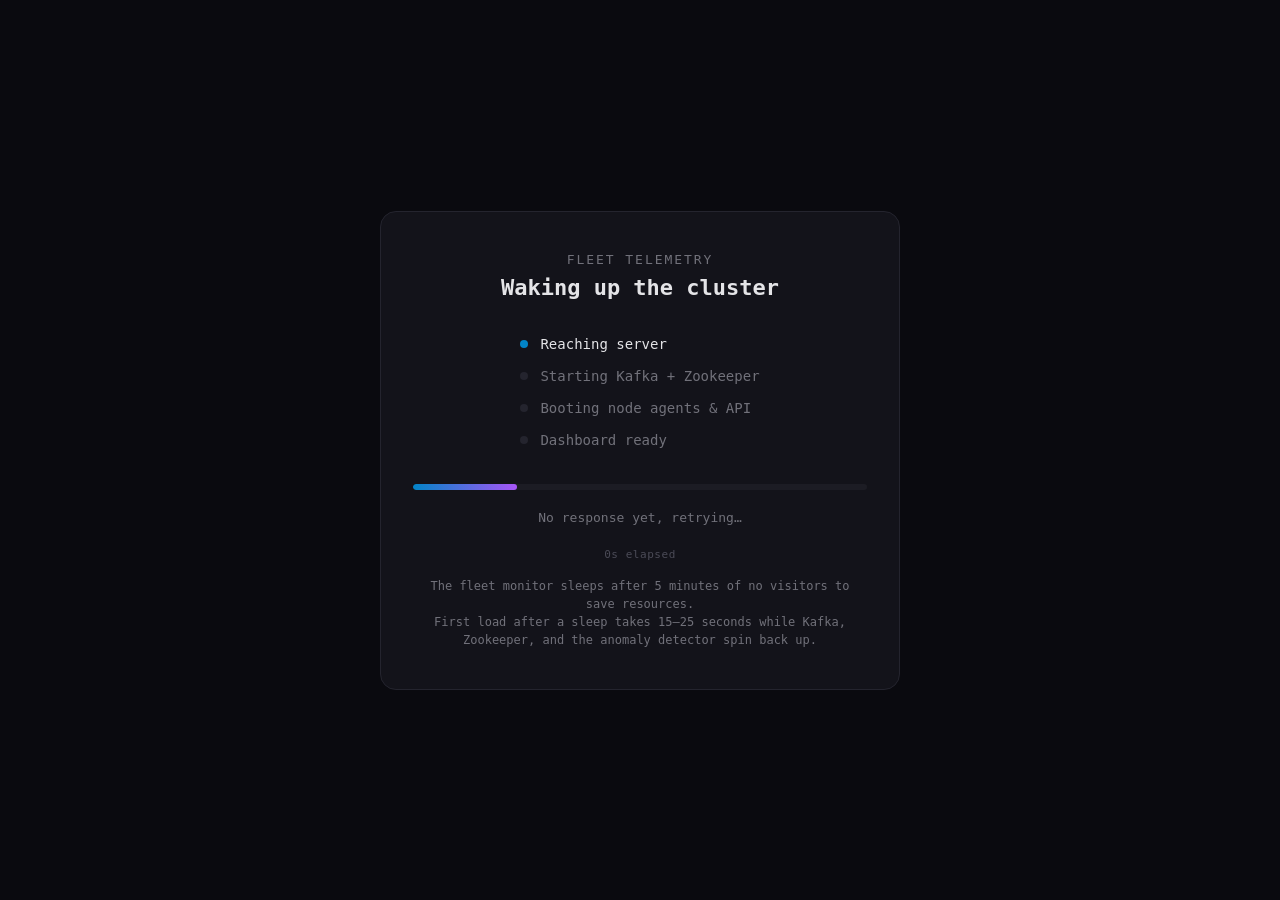
<file: docs/index.html>
<!DOCTYPE html>
<html lang="en">
<head>
<meta charset="UTF-8">
<meta name="viewport" content="width=device-width, initial-scale=1.0">
<title>Kafka Fleet Monitor</title>
<style>
  :root {
    --bg: #0a0a0f;
    --panel: #13131a;
    --border: #24242e;
    --text: #e4e4e7;
    --muted: #71717a;
    --accent: #0284c7;
    --accent2: #a855f7;
    --ok: #22c55e;
    --warn: #f59e0b;
    --err: #ef4444;
  }
  * { box-sizing: border-box; }
  body {
    margin: 0;
    min-height: 100vh;
    display: flex;
    align-items: center;
    justify-content: center;
    background: var(--bg);
    color: var(--text);
    font-family: 'Space Mono', ui-monospace, SFMono-Regular, Menlo, monospace;
    padding: 24px;
  }
  .card {
    width: 100%;
    max-width: 520px;
    background: var(--panel);
    border: 1px solid var(--border);
    border-radius: 16px;
    padding: 40px 32px;
    text-align: center;
  }
  .logo {
    font-size: 13px;
    letter-spacing: 0.15em;
    color: var(--muted);
    text-transform: uppercase;
    margin-bottom: 8px;
  }
  h1 {
    font-size: 22px;
    margin: 0 0 28px;
    font-weight: 600;
  }
  .stage-list {
    list-style: none;
    padding: 0;
    margin: 0 0 28px;
    text-align: left;
    display: inline-block;
  }
  .stage {
    display: flex;
    align-items: center;
    gap: 12px;
    padding: 8px 0;
    font-size: 14px;
    color: var(--muted);
    transition: color 0.3s;
  }
  .stage.active { color: var(--text); }
  .stage.done { color: var(--ok); }
  .dot {
    width: 8px;
    height: 8px;
    border-radius: 50%;
    background: var(--border);
    flex-shrink: 0;
    transition: background 0.3s;
  }
  .stage.active .dot {
    background: var(--accent);
    animation: pulse 1s ease-in-out infinite;
  }
  .stage.done .dot { background: var(--ok); }
  .stage.error .dot { background: var(--err); }
  .stage.error { color: var(--err); }
  @keyframes pulse {
    0%, 100% { opacity: 1; transform: scale(1); }
    50% { opacity: 0.5; transform: scale(0.8); }
  }
  .progress-track {
    height: 6px;
    background: #1c1c24;
    border-radius: 3px;
    overflow: hidden;
    margin-bottom: 20px;
  }
  .progress-fill {
    height: 100%;
    width: 0%;
    background: linear-gradient(90deg, var(--accent), var(--accent2));
    border-radius: 3px;
    transition: width 0.6s ease;
  }
  .status-line {
    font-size: 13px;
    color: var(--muted);
    min-height: 18px;
    margin-bottom: 20px;
  }
  .elapsed {
    font-size: 11px;
    color: #4b4b57;
    letter-spacing: 0.05em;
  }
  .btn {
    display: none;
    margin-top: 8px;
    padding: 12px 28px;
    background: var(--accent);
    color: white;
    border: none;
    border-radius: 8px;
    font-family: inherit;
    font-size: 14px;
    font-weight: 600;
    cursor: pointer;
    transition: background 0.2s;
  }
  .btn:hover { background: #0369a1; }
  .btn.show { display: inline-block; }
  .hint {
    font-size: 12px;
    color: var(--muted);
    margin-top: 16px;
    line-height: 1.5;
  }
</style>
</head>
<body>
<div class="card">
  <div class="logo">Fleet Telemetry</div>
  <h1 id="heading">Waking up the cluster</h1>

  <ul class="stage-list" id="stages">
    <li class="stage" data-stage="ping"><span class="dot"></span> Reaching server</li>
    <li class="stage" data-stage="kafka"><span class="dot"></span> Starting Kafka + Zookeeper</li>
    <li class="stage" data-stage="services"><span class="dot"></span> Booting node agents &amp; API</li>
    <li class="stage" data-stage="ready"><span class="dot"></span> Dashboard ready</li>
  </ul>

  <div class="progress-track"><div class="progress-fill" id="progressFill"></div></div>
  <div class="status-line" id="statusLine">Connecting&hellip;</div>
  <div class="elapsed" id="elapsed">0s elapsed</div>
  <button class="btn" id="retryBtn">Open dashboard</button>

  <div class="hint">
    The fleet monitor sleeps after 5 minutes of no visitors to save resources.<br>
    First load after a sleep takes 15&ndash;25 seconds while Kafka, Zookeeper, and the anomaly detector spin back up.
  </div>
</div>

<script>
const APP_URL = "https://kafka-fleet-monitor-production.up.railway.app";
const PROBE_PATH = "/api/nodes";
const MAX_WAIT_MS = 90000;
const POLL_INTERVAL_MS = 2000;

const stages = {
  ping: document.querySelector('[data-stage="ping"]'),
  kafka: document.querySelector('[data-stage="kafka"]'),
  services: document.querySelector('[data-stage="services"]'),
  ready: document.querySelector('[data-stage="ready"]'),
};
const progressFill = document.getElementById('progressFill');
const statusLine = document.getElementById('statusLine');
const heading = document.getElementById('heading');
const elapsedEl = document.getElementById('elapsed');
const retryBtn = document.getElementById('retryBtn');

let startTime = Date.now();
let attempt = 0;
let stopped = false;

function setStage(name, state) {
  const el = stages[name];
  if (!el) return;
  el.classList.remove('active', 'done', 'error');
  el.classList.add(state);
}

function setProgress(pct) {
  progressFill.style.width = pct + '%';
}

function tickElapsed() {
  const s = Math.floor((Date.now() - startTime) / 1000);
  elapsedEl.textContent = s + 's elapsed';
}

function redirectToApp() {
  window.location.href = APP_URL + '/';
}

async function probe() {
  if (stopped) return;
  attempt++;
  tickElapsed();

  if (Date.now() - startTime > MAX_WAIT_MS) {
    stopped = true;
    heading.textContent = "Taking longer than expected";
    statusLine.textContent = "The server may be under heavier load than usual.";
    setStage('ping', 'error');
    retryBtn.classList.add('show');
    retryBtn.textContent = "Try again";
    retryBtn.onclick = () => window.location.reload();
    return;
  }

  setStage('ping', 'active');
  statusLine.textContent = attempt === 1 ? "Connecting…" : "Still waking up… (attempt " + attempt + ")";
  setProgress(Math.min(15 + attempt * 8, 85));

  try {
    const controller = new AbortController();
    const timeout = setTimeout(() => controller.abort(), 4000);
    const res = await fetch(APP_URL + PROBE_PATH, { signal: controller.signal, cache: 'no-store' });
    clearTimeout(timeout);

    if (res.ok) {
      setStage('ping', 'done');
      setStage('kafka', 'done');
      setStage('services', 'done');
      setStage('ready', 'active');
      setProgress(100);
      statusLine.textContent = "Dashboard is up. Redirecting…";
      heading.textContent = "Cluster is awake";
      setTimeout(() => {
        setStage('ready', 'done');
        redirectToApp();
      }, 700);
      return;
    } else if (res.status === 502 || res.status === 503) {
      setStage('ping', 'done');
      setStage('kafka', 'active');
      if (attempt > 3) {
        setStage('kafka', 'done');
        setStage('services', 'active');
      }
      statusLine.textContent = "Server responding, services still starting (HTTP " + res.status + ")";
    } else {
      statusLine.textContent = "Unexpected response (HTTP " + res.status + "), retrying…";
    }
  } catch (err) {
    setStage('ping', 'active');
    statusLine.textContent = "No response yet, retrying…";
  }

  setTimeout(probe, POLL_INTERVAL_MS);
}

retryBtn.onclick = () => window.location.reload();
probe();
</script>
</body>
</html>
</file>
